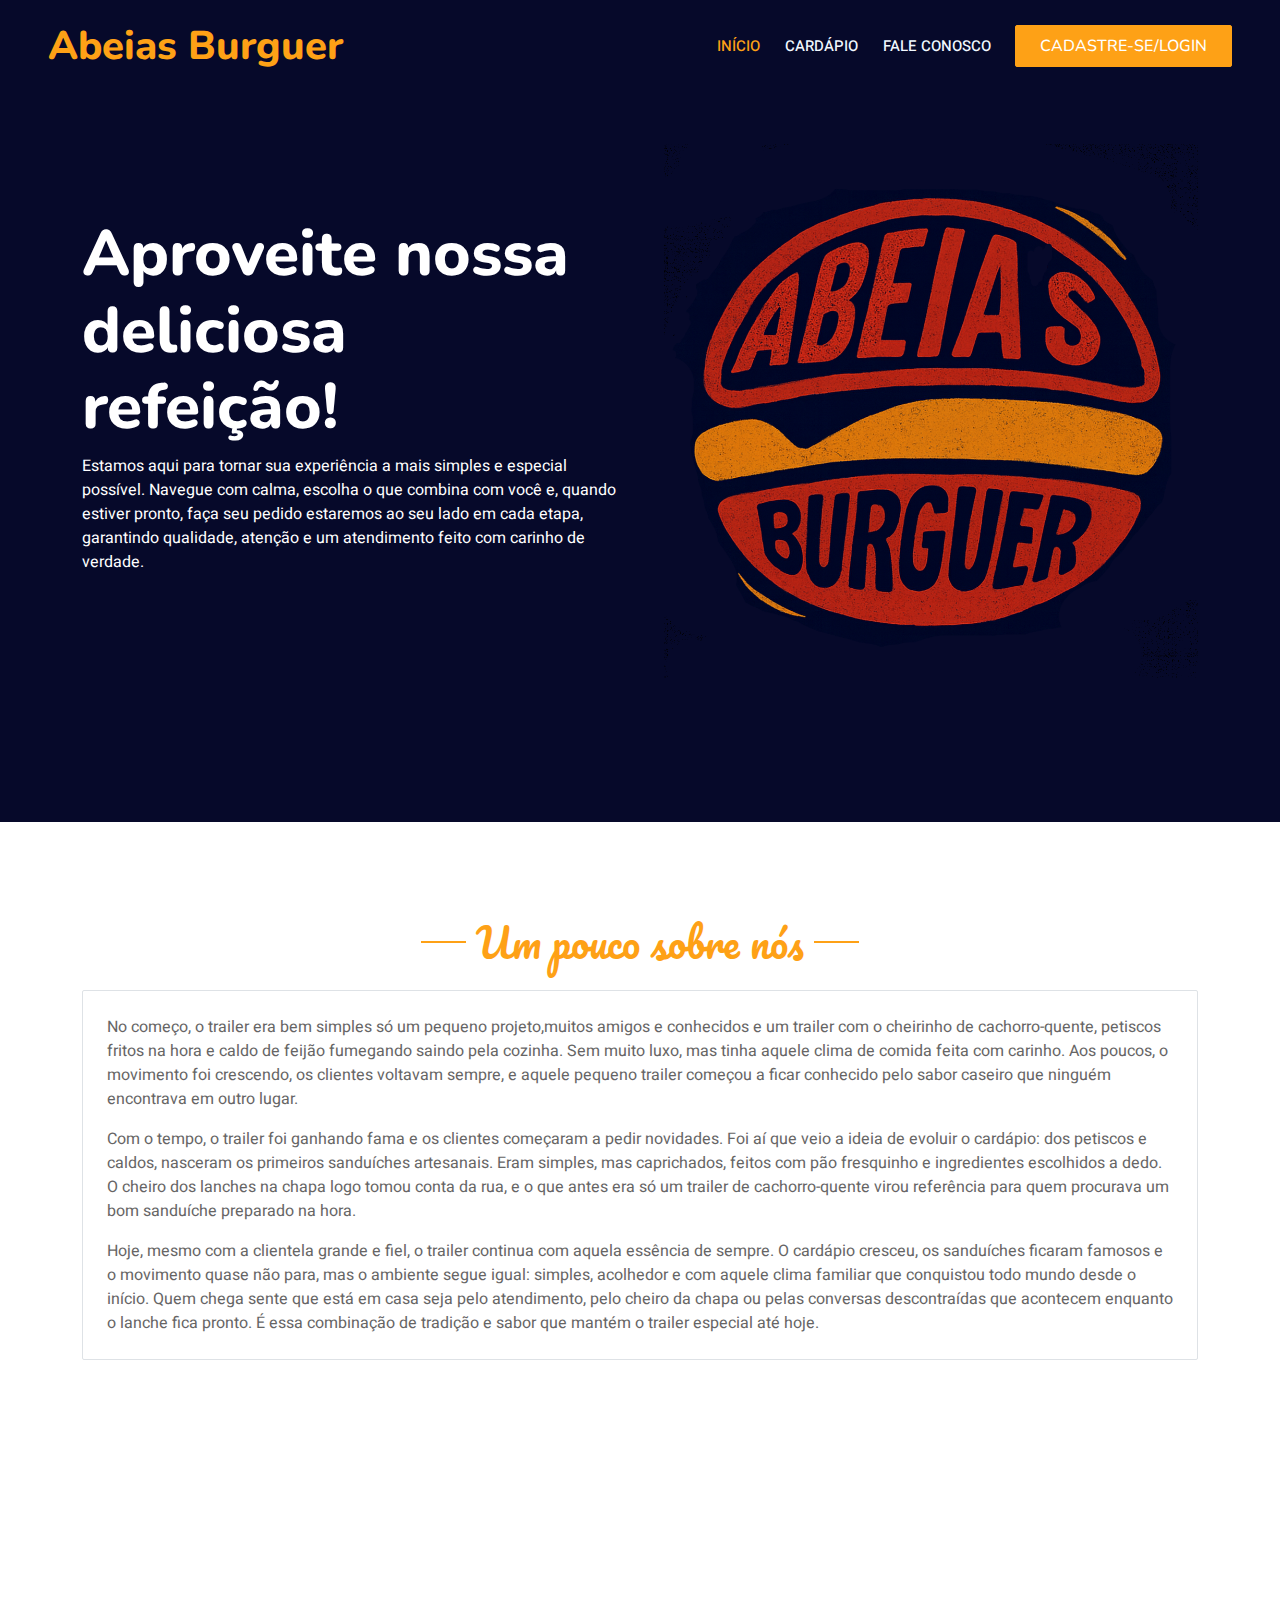
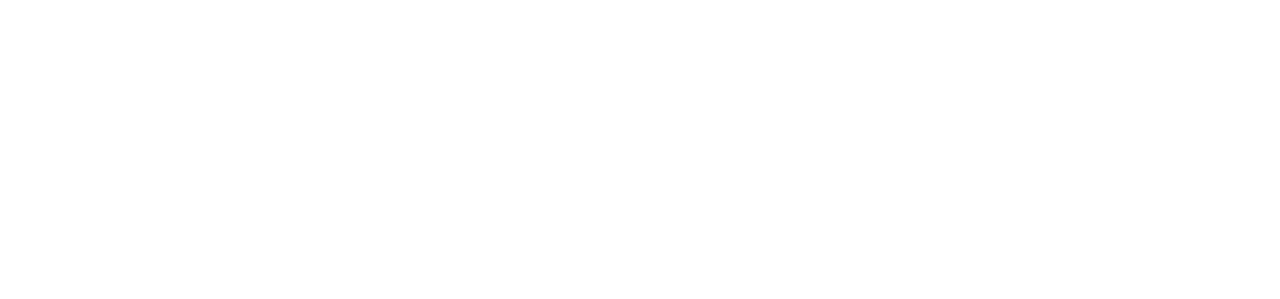
<file: index.html>
<!DOCTYPE html>
<html lang="pt-br">

<head>
    <meta charset="utf-8">
    <title> Abeias Burguer</title>
    <meta content="width=device-width, initial-scale=1.0" name="viewport">
    <meta content="" name="keywords">
    <meta content="" name="description">

    <!-- Favicon -->
    <link href="img/favicon.ico" rel="icon">

    <!-- Google Web Fonts -->
    <link rel="preconnect" href="https://fonts.googleapis.com">
    <link rel="preconnect" href="https://fonts.gstatic.com" crossorigin>
    <link href="https://fonts.googleapis.com/css2?family=Heebo:wght@400;500;600&family=Nunito:wght@600;700;800&family=Pacifico&display=swap" rel="stylesheet">

    <!-- Icon Font Stylesheet -->
    <link href="https://cdnjs.cloudflare.com/ajax/libs/font-awesome/5.10.0/css/all.min.css" rel="stylesheet">
    <link href="https://cdn.jsdelivr.net/npm/bootstrap-icons@1.4.1/font/bootstrap-icons.css" rel="stylesheet">

    <!-- Libraries Stylesheet -->
    <link href="lib/animate/animate.min.css" rel="stylesheet">
    <link href="lib/owlcarousel/assets/owl.carousel.min.css" rel="stylesheet">
    <link href="lib/tempusdominus/css/tempusdominus-bootstrap-4.min.css" rel="stylesheet" />

    <!-- Customized Bootstrap Stylesheet -->
    <link href="css/bootstrap.min.css" rel="stylesheet">

    <!-- Template Stylesheet -->
    <link href="style.css" rel="stylesheet">
</head>

<body class="fundo">
    <div class="container-xxl bg-white p-0">
        <!-- Spinner Start -->
        <div id="spinner" class="show bg-white position-fixed translate-middle w-100 vh-100 top-50 start-50 d-flex align-items-center justify-content-center">
            <div class="spinner-border text-primary" style="width: 3rem; height: 3rem;" role="status">
                <span class="sr-only">Loading...</span>
            </div>
        </div>
        <!-- Spinner End -->


        <!-- Navbar & Hero Start -->
        <div class="container-xxl position-relative p-0">
            <nav class="navbar navbar-expand-lg navbar-dark bg-dark px-4 px-lg-5 py-3 py-lg-0">
                <a href="" class="navbar-brand p-0">
                    <h1 class="text-primary m-0">Abeias Burguer</h1>
                </a>
                <button class="navbar-toggler" type="button" data-bs-toggle="collapse" data-bs-target="#navbarCollapse">
                    <span class="fa fa-bars"></span>
                </button>
                <div class="collapse navbar-collapse" id="navbarCollapse">
                    <div class="navbar-nav ms-auto py-0 pe-4">
                        <a href="index.html" class="nav-item nav-link active">Início</a>
                        <a href="cardapio.html" class="nav-item nav-link">Cardápio</a>
                        <div class="nav-item dropdown">
                            
                        </div>
                        <a href="contato.html" class="nav-item nav-link">Fale Conosco</a>
                    </div>
                   <a href="cadastro.html" class="btn btn-primary py-2 px-4">Cadastre-se/Login</a>
                </div>
            </nav>

            <div class="container-xxl py-5 bg-dark hero-header mb-5">
                <div class="container my-5 py-5">
                    <div class="row align-items-center g-5">
                        <div class="col-lg-6 text-center text-lg-start">
                            <h1 class="display-3 text-white animated slideInLeft">Aproveite nossa<br>deliciosa refeição!</h1>
                            <p class="text-white animated slideInLeft mb-4 pb-2">Estamos aqui para tornar sua experiência a mais simples e especial possível. Navegue com calma, escolha o que combina com você e, quando estiver pronto, faça seu pedido estaremos ao seu lado em cada etapa, garantindo qualidade, atenção e um atendimento feito com carinho de verdade.</p>
                        </div>
                        <div class="col-lg-6 text-center text-lg-end overflow-hidden">
                            <img class="img-fluid" src="img/logoABe.png" alt="">
                        </div>
                    </div>
                </div>
            </div>
        </div>
        <!-- Navbar & Hero End -->


       


        


       
        <!-- sobre nos Start -->
        <div class="container-xxl py-5 wow fadeInUp" data-wow-delay="0.1s">
            <div class="container">
                <div class="text-center">
                <h1 class="section-title ff-secondary text-center text-primary fw-normal">Um pouco sobre nós</h1>
                <p></p>
                </div>
                <div >
                    <div class="testimonial-item bg-transparent border rounded p-4">
                        
                        <p>No começo, o trailer era bem simples só um pequeno projeto,muitos amigos e conhecidos e um trailer com o cheirinho de cachorro-quente,
                             petiscos fritos na hora e caldo de feijão fumegando saindo pela cozinha. Sem muito luxo,
                             mas tinha aquele clima de comida feita com carinho. Aos poucos, o movimento foi crescendo, os clientes voltavam sempre,
                             e aquele pequeno trailer começou a ficar conhecido pelo sabor caseiro que ninguém encontrava em outro lugar.</p><p>Com o tempo, o trailer foi ganhando fama e os clientes começaram a pedir novidades. 
                            Foi aí que veio a ideia de evoluir o cardápio: dos petiscos e caldos, nasceram os primeiros sanduíches artesanais.
                             Eram simples, mas caprichados, feitos com pão fresquinho e ingredientes escolhidos a dedo.
                              O cheiro dos lanches na chapa logo tomou conta da rua, e o que antes era só um trailer de cachorro-quente virou referência para
                               quem procurava um bom sanduíche preparado na hora.</p>Hoje, mesmo com a clientela grande e fiel, o trailer continua com aquela essência de sempre.
                             O cardápio cresceu, os sanduíches ficaram famosos e o movimento quase não para,
                              mas o ambiente segue igual: simples, acolhedor e com aquele clima familiar
                               que conquistou todo mundo desde o início. Quem chega sente que está em casa 
                               seja pelo atendimento, pelo cheiro da chapa ou pelas conversas descontraídas que acontecem enquanto o lanche fica pronto. 
                               É essa combinação de tradição e sabor que mantém o trailer especial até hoje.
                        <div class="d-flex align-items-center">
                           
                        </div>
                    </div>
                  
                    
                  
                </div>
            </div>
        </div>
        <!-- sobre nos End -->
        

        <!-- Footer Start -->
        <div class="container-fluid bg-dark text-light footer pt-5 mt-5 wow fadeIn" data-wow-delay="0.1s">
            <div class="container py-5">
                <div class="row g-5">
                    <div class="col-lg-3 col-md-6">
                        <h4 class="section-title ff-secondary text-start text-primary fw-normal mb-4">Nossas Políticas</h4>
                        <a class="btn btn-link" href="">Políticas de privacidade</a>
                        <a class="btn btn-link" href="">Termos e Condições</a>
                    </div>
                    <div class="col-lg-3 col-md-6">
                        <h4 class="section-title ff-secondary text-start text-primary fw-normal mb-4">Fale Conosco</h4>
                        <p class="mb-2"><i class="fa fa-map-marker-alt me-3"></i>Rua dos Programadores 123, Formiga, Minas Gerais</p>
                        <p class="mb-2"><i class="fa fa-phone-alt me-3"></i>37 91234-5678</p>
                        <p class="mb-2"><i class="fa fa-envelope me-3"></i>abeiasburguer@gmail.com</p>
                        <div class="d-flex pt-2">
                            
                        </div>
                    </div>
                   
                </div>
            </div>
            <div class="container">
                <div class="copyright">
                    <div class="row">
                        <div class="col-md-6 text-center text-md-start mb-3 mb-md-0">
                            &copy; <a class="border-bottom" href="#">Abeias Burguer</a>, All Right Reserved. 
							
							<!--/*** This template is free as long as you keep the footer author’s credit link/attribution link/backlink. If you'd like to use the template without the footer author’s credit link/attribution link/backlink, you can purchase the Credit Removal License from "https://htmlcodex.com/credit-removal". Thank you for your support. ***/-->
							Designed By <a class="border-bottom" href="https://htmlcodex.com">HTML Codex</a><br><br>
                            Distributed By <a class="border-bottom" href="https://themewagon.com" target="_blank">ThemeWagon</a>
                        </div>
                        <div class="col-md-6 text-center text-md-end">
                            
                        </div>
                    </div>
                </div>
            </div>
        </div>
        <!-- Footer End -->


       
    </div>

    <!-- JavaScript Libraries -->
    <script src="https://code.jquery.com/jquery-3.4.1.min.js"></script>
    <script src="https://cdn.jsdelivr.net/npm/bootstrap@5.0.0/dist/js/bootstrap.bundle.min.js"></script>
    <script src="lib/wow/wow.min.js"></script>
    <script src="lib/easing/easing.min.js"></script>
    <script src="lib/waypoints/waypoints.min.js"></script>
    <script src="lib/counterup/counterup.min.js"></script>
    <script src="lib/owlcarousel/owl.carousel.min.js"></script>
    <script src="lib/tempusdominus/js/moment.min.js"></script>
    <script src="lib/tempusdominus/js/moment-timezone.min.js"></script>
    <script src="lib/tempusdominus/js/tempusdominus-bootstrap-4.min.js"></script>

    <!-- Template Javascript -->
    <script src="js/main.js"></script>
</body>

</html>
</file>
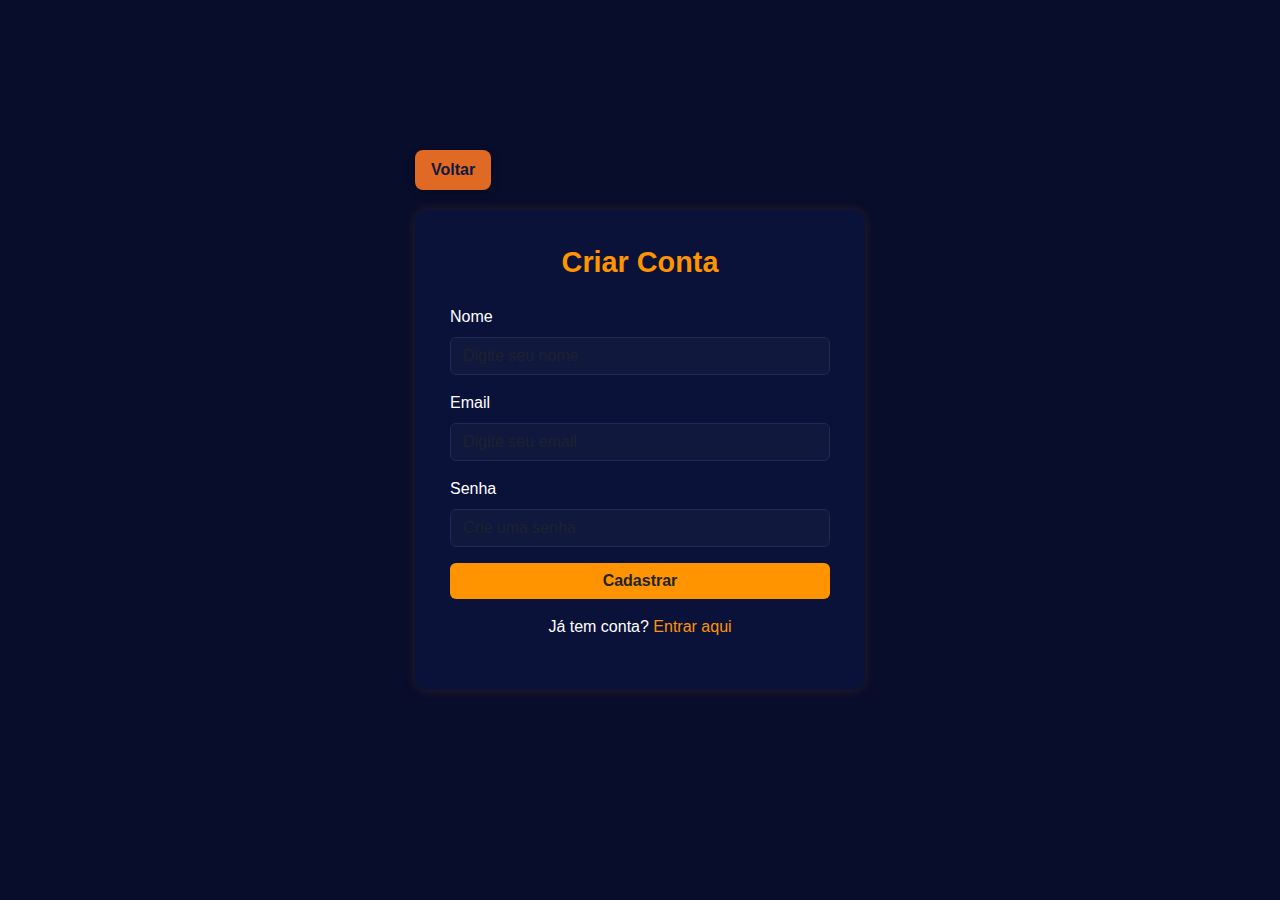
<file: cadastro.html>
<!DOCTYPE html>
<html lang="pt-BR">
    <head>
        <meta charset="UTF-8">
        <meta name="viewport" content="width=device-width, initial-scale=1.0">
        <title>Abeias Burguer - Cadastro</title>
        <link rel="stylesheet"
            href="https://cdn.jsdelivr.net/npm/bootstrap@5.3.3/dist/css/bootstrap.min.css">

        <style>
        body{
            background-color: #080d2b; /* Azul escuro */
            color: #fff;
            font-family: 'Poppins', sans-serif;
            min-height: 100vh;
            display: flex;
            align-items: center;
            justify-content: center;
        }

        .register-card{
            background-color: #0b123a;
            border-radius: 12px;
            padding: 35px;
            width: 100%;
            max-width: 450px;
            box-shadow: 0 0 12px rgba(255, 132, 0, .15);
        }

        .register-title{
            font-weight: 700;
            color: #ff9300;
            font-size: 1.8rem;
            margin-bottom: 25px;
            text-align: center;
        }

        .form-control{
            background-color: #10183e;
            border: 1px solid #1f2a55;
            color: #fff;
        }

        .form-control:focus{
            border-color: #ff9300;
            box-shadow: 0 0 4px rgba(255, 147, 0, .5);
        }

        .btn-register{
            background-color: #ff9300;
            border: none;
            font-weight: 600;
            transition: .2s;
        }

        .btn-register:hover{
            background-color: #ffa726;
        }

        a{
            color: #ff9300;
            text-decoration: none;
        }

        a:hover{
            text-decoration: underline;
        }
.page-container {
    position: relative;
    width: 100%;
    max-width: 450px;
}

.back-btn{
    position: absolute;
    top: -60px;     /* move para cima */
    left: 0;
    padding: 8px 16px;
    background:#E06A24;
    color:#10183e;
    font-weight:bold;
    border-radius:8px;
    text-decoration:none;
    transition:0.3s;
    box-shadow:0 3px 8px rgba(0,0,0,0.25);
}

.back-btn:hover{
    transform:translateX(-3px);
}

    </style>
    </head>
    <body>
<div class="page-container">
  <a class="back-btn" href="index.html"> Voltar</a>
        <div class="register-card"> 
           
            <h1 class="register-title">Criar Conta</h1>

            <form method="post" action="cadastra.php">

                <div class="mb-3">
                    <label class="form-label">Nome</label>
                    <input type="text" name="nome" class="form-control"
                        placeholder="Digite seu nome" required>
                </div>



                <div class="mb-3">
                    <label class="form-label">Email</label>
                    <input type="email" name="email" class="form-control"
                        placeholder="Digite seu email" required>
                </div>

                <div class="mb-3">
                    <label class="form-label">Senha</label>
                    <input type="password" name="password" class="form-control"
                        placeholder="Crie uma senha" required>
                </div>

                <button type="submit"
                    class="btn btn-register w-100 mb-3">Cadastrar</button>

                <p class="text-center">
                    Já tem conta? <a href="login.php">Entrar aqui</a>
                </p>
            </form>




        </div>
</div>
    </body>
</html>
</file>
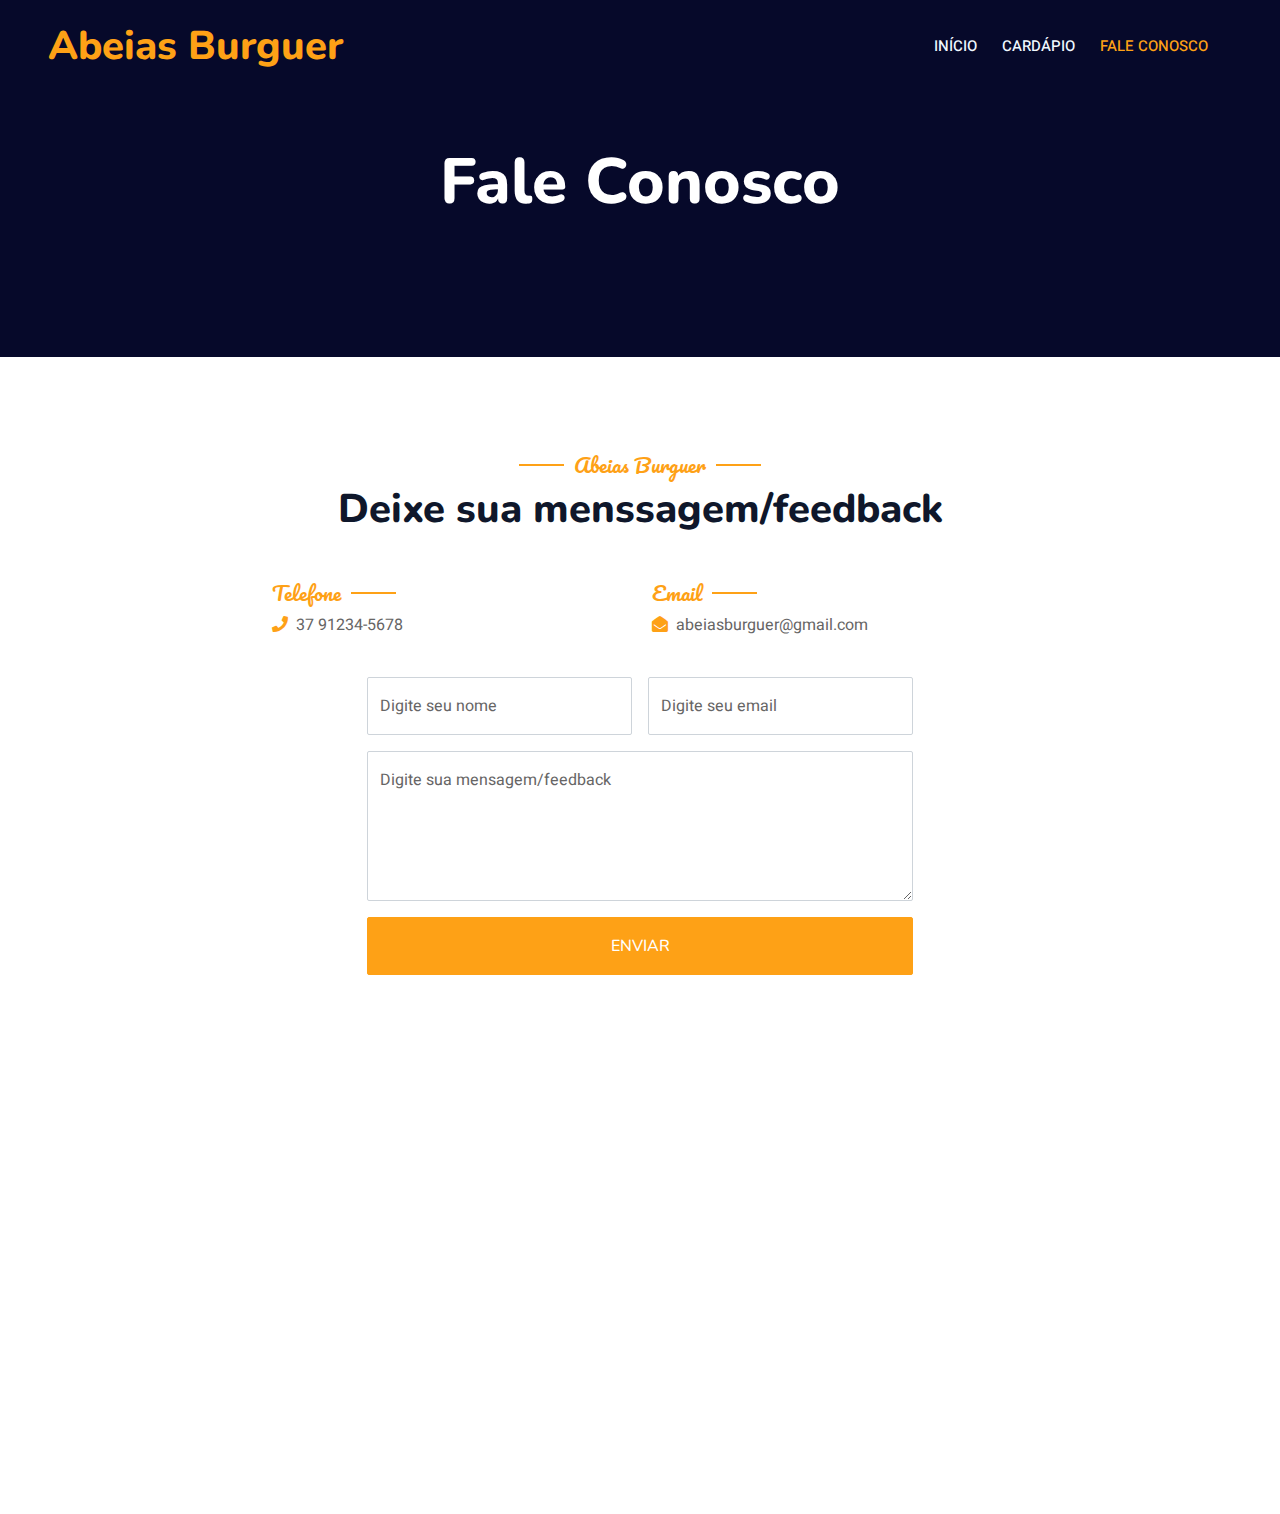
<file: contato.html>
<!DOCTYPE html>
<html lang="pt-br">

<head>
    <meta charset="utf-8">
    <title>Fale Conosco - Abeias Burguer</title>
    <meta content="width=device-width, initial-scale=1.0" name="viewport">
    <meta content="" name="keywords">
    <meta content="" name="description">

    <!-- Favicon -->
    <link href="img/favicon.ico" rel="icon">

    <!-- Google Web Fonts -->
    <link rel="preconnect" href="https://fonts.googleapis.com">
    <link rel="preconnect" href="https://fonts.gstatic.com" crossorigin>
    <link href="https://fonts.googleapis.com/css2?family=Heebo:wght@400;500;600&family=Nunito:wght@600;700;800&family=Pacifico&display=swap" rel="stylesheet">

    <!-- Icon Font Stylesheet -->
    <link href="https://cdnjs.cloudflare.com/ajax/libs/font-awesome/5.10.0/css/all.min.css" rel="stylesheet">
    <link href="https://cdn.jsdelivr.net/npm/bootstrap-icons@1.4.1/font/bootstrap-icons.css" rel="stylesheet">

    <!-- Libraries Stylesheet -->
    <link href="lib/animate/animate.min.css" rel="stylesheet">
    <link href="lib/owlcarousel/assets/owl.carousel.min.css" rel="stylesheet">
    <link href="lib/tempusdominus/css/tempusdominus-bootstrap-4.min.css" rel="stylesheet" />

    <!-- Customized Bootstrap Stylesheet -->
    <link href="css/bootstrap.min.css" rel="stylesheet">

    <!-- Template Stylesheet -->
    <link href="style.css" rel="stylesheet">
</head>

<body class="fundo" >
    <div class="container-xxl bg-white p-0">
        <!-- Spinner Start -->
        <div id="spinner" class="show bg-white position-fixed translate-middle w-100 vh-100 top-50 start-50 d-flex align-items-center justify-content-center">
            <div class="spinner-border text-primary" style="width: 3rem; height: 3rem;" role="status">
                <span class="sr-only">Loading...</span>
            </div>
        </div>
        <!-- Spinner End -->


        <!-- Navbar & Hero Start -->
        <div class="container-xxl position-relative p-0">
            <nav class="navbar navbar-expand-lg navbar-dark bg-dark px-4 px-lg-5 py-3 py-lg-0  fundoD1">
                <a href="" class="navbar-brand p-0">
                    <h1 class="text-primary m-0">Abeias Burguer</h1>
                    <!-- <img src="img/logo.png" alt="Logo"> -->
                </a>
                <button class="navbar-toggler" type="button" data-bs-toggle="collapse" data-bs-target="#navbarCollapse">
                    <span class="fa fa-bars"></span>
                </button>
                <div class="collapse navbar-collapse" id="navbarCollapse">
                    <div class="navbar-nav ms-auto py-0 pe-4">
                        <a href="inicio.html" class="nav-item nav-link">Início</a>
                
                        <a href="cardapio.html" class="nav-item nav-link">Cardápio</a>
                        <div class="nav-item dropdown">
                        
                        </div>
                        <a href="contato.html" class="nav-item nav-link active">Fale Conosco</a>
                    </div>
                </div>
            </nav>

            <div class="container-xxl py-5 bg-dark hero-header mb-5">
                <div class="container text-center my-5 pt-5 pb-4">
                    <h1 class="display-3 text-white mb-3 animated slideInDown">Fale Conosco</h1>
                    <nav aria-label="breadcrumb">
                        
                    </nav>
                </div>
            </div>
        </div>
        <!-- Navbar & Hero End -->


        <!-- Contact Start -->
        <div class="container-xxl py-5">
            <div class="container">
                <div class="text-center wow fadeInUp" data-wow-delay="0.1s">
                    <h5 class="section-title ff-secondary text-center text-primary fw-normal">Abeias Burguer</h5>
                    <h1 class="mb-5">Deixe sua menssagem/feedback</h1>
                </div>
                <div class="row g-4"  style="justify-content: center;align-items: center;display: flex;">
                    
                     <div class="col-md-4">
                                <h5 class="section-title ff-secondary fw-normal text-start text-primary">Telefone</h5>
                                <p><i class="fa fa-phone text-primary me-2"></i>37 91234-5678</i></p>
                            </div>
                            <div class="col-md-4">
                                <h5 class="section-title ff-secondary fw-normal text-start text-primary">Email</h5>
                                <p><i class="fa fa-envelope-open text-primary me-2"></i>abeiasburguer@gmail.com</p>
                            </div>

                    <div class="col-md-6">
                        <div class="wow fadeInUp" data-wow-delay="0.2s">
                            <form>
                                <div class="row g-3">
                                    <div class="col-md-6">
                                        <div class="form-floating">
                                            <input type="text" class="form-control" id="name" placeholder="Your Name">
                                            <label for="name">Digite seu nome</label>
                                        </div>
                                    </div>
                                    <div class="col-md-6">
                                        <div class="form-floating">
                                            <input type="email" class="form-control" id="email" placeholder="Your Email">
                                            <label for="email">Digite seu email</label>
                                        </div>
                                    </div>
                                   
                                    <div class="col-12">
                                        <div class="form-floating">
                                            <textarea class="form-control" placeholder="Leave a message here" id="message" style="height: 150px"></textarea>
                                            <label for="message">Digite sua mensagem/feedback</label>
                                        </div>
                                    </div>
                                    <div class="col-12">
                                        <button class="btn btn-primary w-100 py-3" type="submit">Enviar</button>
                                    </div>
                                </div>
                            </form>
                        </div>
                    </div>
                </div>
            </div>
        </div>
        <!-- Contact End -->


        <!-- Footer Start -->
        <div class="container-fluid bg-dark text-light footer pt-5 mt-5 wow fadeIn" data-wow-delay="0.1s">
            <div class="container py-5">
                <div class="row g-5">
                    <div class="col-lg-3 col-md-6">
                        <h4 class="section-title ff-secondary text-start text-primary fw-normal mb-4">Nossas Políticas</h4>
                        <a class="btn btn-link" href="">Políticas de privacidade</a>
                        <a class="btn btn-link" href="">Termos e Condições</a>
                    </div>
                    <div class="col-lg-3 col-md-6">
                        <h4 class="section-title ff-secondary text-start text-primary fw-normal mb-4">Fale Conosco</h4>
                        <p class="mb-2"><i class="fa fa-map-marker-alt me-3"></i>Rua dos Programadores 123, Formiga, Minas Gerais</p>
                        <p class="mb-2"><i class="fa fa-phone-alt me-3"></i>37 91234-5678</p>
                        <p class="mb-2"><i class="fa fa-envelope me-3"></i>abeiasburguer@gmail.com</p>
                        <div class="d-flex pt-2">
                            
                        </div>
                    </div>
                   
                </div>
            </div>
            <div class="container">
                <div class="copyright">
                    <div class="row">
                        <div class="col-md-6 text-center text-md-start mb-3 mb-md-0">
                            &copy; <a class="border-bottom" href="#">Abeias Burguer</a>, All Right Reserved. 
							
							<!--/*** This template is free as long as you keep the footer author’s credit link/attribution link/backlink. If you'd like to use the template without the footer author’s credit link/attribution link/backlink, you can purchase the Credit Removal License from "https://htmlcodex.com/credit-removal". Thank you for your support. ***/-->
							Designed By <a class="border-bottom" href="https://htmlcodex.com">HTML Codex</a><br><br>
                            Distributed By <a class="border-bottom" href="https://themewagon.com" target="_blank">ThemeWagon</a>
                        </div>
                        <div class="col-md-6 text-center text-md-end">
                            
                        </div>
                    </div>
                </div>
            </div>
        </div>
        <!-- Footer End -->


       
    </div>

    <!-- JavaScript Libraries -->
    <script src="https://code.jquery.com/jquery-3.4.1.min.js"></script>
    <script src="https://cdn.jsdelivr.net/npm/bootstrap@5.0.0/dist/js/bootstrap.bundle.min.js"></script>
    <script src="lib/wow/wow.min.js"></script>
    <script src="lib/easing/easing.min.js"></script>
    <script src="lib/waypoints/waypoints.min.js"></script>
    <script src="lib/counterup/counterup.min.js"></script>
    <script src="lib/owlcarousel/owl.carousel.min.js"></script>
    <script src="lib/tempusdominus/js/moment.min.js"></script>
    <script src="lib/tempusdominus/js/moment-timezone.min.js"></script>
    <script src="lib/tempusdominus/js/tempusdominus-bootstrap-4.min.js"></script>

    <!-- Template Javascript -->
    <script src="js/main.js"></script>
</body>

</html>
</file>
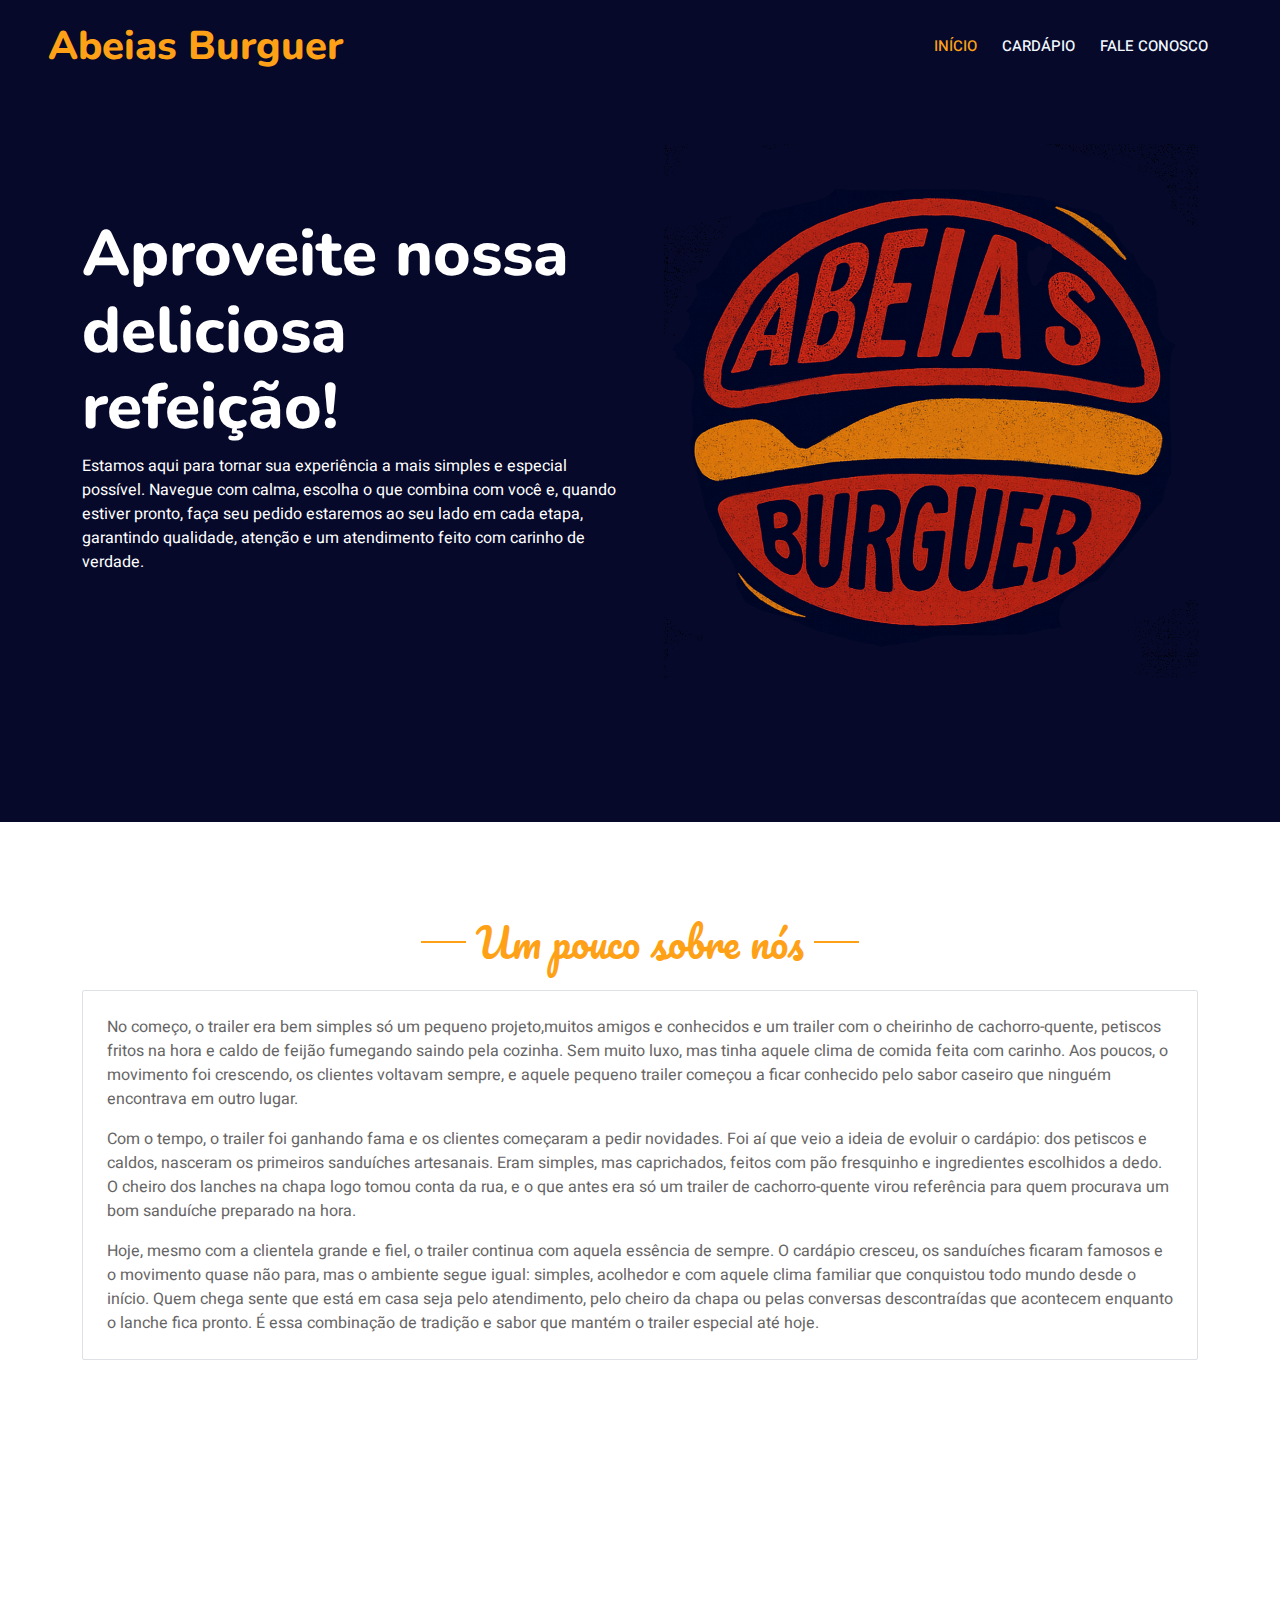
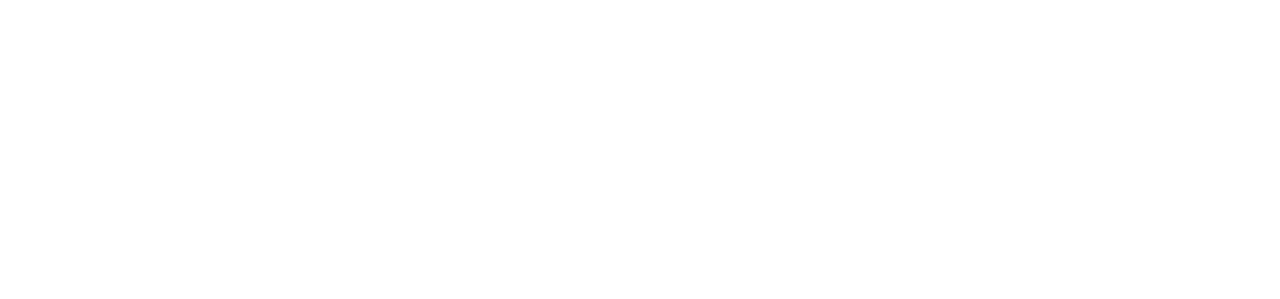
<file: inicio.html>
<!DOCTYPE html>
<html lang="pt-br">

<head>
    <meta charset="utf-8">
    <title> Abeias Burguer</title>
    <meta content="width=device-width, initial-scale=1.0" name="viewport">
    <meta content="" name="keywords">
    <meta content="" name="description">

    <!-- Favicon -->
    <link href="img/favicon.ico" rel="icon">

    <!-- Google Web Fonts -->
    <link rel="preconnect" href="https://fonts.googleapis.com">
    <link rel="preconnect" href="https://fonts.gstatic.com" crossorigin>
    <link href="https://fonts.googleapis.com/css2?family=Heebo:wght@400;500;600&family=Nunito:wght@600;700;800&family=Pacifico&display=swap" rel="stylesheet">

    <!-- Icon Font Stylesheet -->
    <link href="https://cdnjs.cloudflare.com/ajax/libs/font-awesome/5.10.0/css/all.min.css" rel="stylesheet">
    <link href="https://cdn.jsdelivr.net/npm/bootstrap-icons@1.4.1/font/bootstrap-icons.css" rel="stylesheet">

    <!-- Libraries Stylesheet -->
    <link href="lib/animate/animate.min.css" rel="stylesheet">
    <link href="lib/owlcarousel/assets/owl.carousel.min.css" rel="stylesheet">
    <link href="lib/tempusdominus/css/tempusdominus-bootstrap-4.min.css" rel="stylesheet" />

    <!-- Customized Bootstrap Stylesheet -->
    <link href="css/bootstrap.min.css" rel="stylesheet">

    <!-- Template Stylesheet -->
    <link href="style.css" rel="stylesheet">
</head>

<body class="fundo">
    <div class="container-xxl bg-white p-0">
        <!-- Spinner Start -->
        <div id="spinner" class="show bg-white position-fixed translate-middle w-100 vh-100 top-50 start-50 d-flex align-items-center justify-content-center">
            <div class="spinner-border text-primary" style="width: 3rem; height: 3rem;" role="status">
                <span class="sr-only">Loading...</span>
            </div>
        </div>
        <!-- Spinner End -->


        <!-- Navbar & Hero Start -->
        <div class="container-xxl position-relative p-0">
            <nav class="navbar navbar-expand-lg navbar-dark bg-dark px-4 px-lg-5 py-3 py-lg-0">
                <a href="" class="navbar-brand p-0">
                    <h1 class="text-primary m-0">Abeias Burguer</h1>
                </a>
                <button class="navbar-toggler" type="button" data-bs-toggle="collapse" data-bs-target="#navbarCollapse">
                    <span class="fa fa-bars"></span>
                </button>
                <div class="collapse navbar-collapse" id="navbarCollapse">
                    <div class="navbar-nav ms-auto py-0 pe-4">
                        <a href="inicio.html" class="nav-item nav-link active">Início</a>
                        <a href="cardapio.html" class="nav-item nav-link">Cardápio</a>
                        <div class="nav-item dropdown">
                            
                        </div>
                        <a href="contato.html" class="nav-item nav-link">Fale Conosco</a>
                    </div>
                    <!--  BOTAO DE LOGIN <a href="" class="btn btn-primary py-2 px-4">Cadastre-se/Login</a>--> 
                </div>
            </nav>

            <div class="container-xxl py-5 bg-dark hero-header mb-5">
                <div class="container my-5 py-5">
                    <div class="row align-items-center g-5">
                        <div class="col-lg-6 text-center text-lg-start">
                            <h1 class="display-3 text-white animated slideInLeft">Aproveite nossa<br>deliciosa refeição!</h1>
                            <p class="text-white animated slideInLeft mb-4 pb-2">Estamos aqui para tornar sua experiência a mais simples e especial possível. Navegue com calma, escolha o que combina com você e, quando estiver pronto, faça seu pedido estaremos ao seu lado em cada etapa, garantindo qualidade, atenção e um atendimento feito com carinho de verdade.</p>
                        </div>
                        <div class="col-lg-6 text-center text-lg-end overflow-hidden">
                            <img class="img-fluid" src="img/logoABe.png" alt="">
                        </div>
                    </div>
                </div>
            </div>
        </div>
        <!-- Navbar & Hero End -->


       


        


       
        <!-- sobre nos Start -->
        <div class="container-xxl py-5 wow fadeInUp" data-wow-delay="0.1s">
            <div class="container">
                <div class="text-center">
                <h1 class="section-title ff-secondary text-center text-primary fw-normal">Um pouco sobre nós</h1>
                <p></p>
                </div>
                <div >
                    <div class="testimonial-item bg-transparent border rounded p-4">
                        
                        <p>No começo, o trailer era bem simples só um pequeno projeto,muitos amigos e conhecidos e um trailer com o cheirinho de cachorro-quente,
                             petiscos fritos na hora e caldo de feijão fumegando saindo pela cozinha. Sem muito luxo,
                             mas tinha aquele clima de comida feita com carinho. Aos poucos, o movimento foi crescendo, os clientes voltavam sempre,
                             e aquele pequeno trailer começou a ficar conhecido pelo sabor caseiro que ninguém encontrava em outro lugar.</p><p>Com o tempo, o trailer foi ganhando fama e os clientes começaram a pedir novidades. 
                            Foi aí que veio a ideia de evoluir o cardápio: dos petiscos e caldos, nasceram os primeiros sanduíches artesanais.
                             Eram simples, mas caprichados, feitos com pão fresquinho e ingredientes escolhidos a dedo.
                              O cheiro dos lanches na chapa logo tomou conta da rua, e o que antes era só um trailer de cachorro-quente virou referência para
                               quem procurava um bom sanduíche preparado na hora.</p>Hoje, mesmo com a clientela grande e fiel, o trailer continua com aquela essência de sempre.
                             O cardápio cresceu, os sanduíches ficaram famosos e o movimento quase não para,
                              mas o ambiente segue igual: simples, acolhedor e com aquele clima familiar
                               que conquistou todo mundo desde o início. Quem chega sente que está em casa 
                               seja pelo atendimento, pelo cheiro da chapa ou pelas conversas descontraídas que acontecem enquanto o lanche fica pronto. 
                               É essa combinação de tradição e sabor que mantém o trailer especial até hoje.
                        <div class="d-flex align-items-center">
                           
                        </div>
                    </div>
                  
                    
                  
                </div>
            </div>
        </div>
        <!-- sobre nos End -->
        

        <!-- Footer Start -->
        <div class="container-fluid bg-dark text-light footer pt-5 mt-5 wow fadeIn" data-wow-delay="0.1s">
            <div class="container py-5">
                <div class="row g-5">
                    <div class="col-lg-3 col-md-6">
                        <h4 class="section-title ff-secondary text-start text-primary fw-normal mb-4">Nossas Políticas</h4>
                        <a class="btn btn-link" href="">Políticas de privacidade</a>
                        <a class="btn btn-link" href="">Termos e Condições</a>
                    </div>
                    <div class="col-lg-3 col-md-6">
                        <h4 class="section-title ff-secondary text-start text-primary fw-normal mb-4">Fale Conosco</h4>
                        <p class="mb-2"><i class="fa fa-map-marker-alt me-3"></i>Rua dos Programadores 123, Formiga, Minas Gerais</p>
                        <p class="mb-2"><i class="fa fa-phone-alt me-3"></i>37 91234-5678</p>
                        <p class="mb-2"><i class="fa fa-envelope me-3"></i>abeiasburguer@gmail.com</p>
                        <div class="d-flex pt-2">
                            
                        </div>
                    </div>
                   
                </div>
            </div>
            <div class="container">
                <div class="copyright">
                    <div class="row">
                        <div class="col-md-6 text-center text-md-start mb-3 mb-md-0">
                            &copy; <a class="border-bottom" href="#">Abeias Burguer</a>, All Right Reserved. 
							
							<!--/*** This template is free as long as you keep the footer author’s credit link/attribution link/backlink. If you'd like to use the template without the footer author’s credit link/attribution link/backlink, you can purchase the Credit Removal License from "https://htmlcodex.com/credit-removal". Thank you for your support. ***/-->
							Designed By <a class="border-bottom" href="https://htmlcodex.com">HTML Codex</a><br><br>
                            Distributed By <a class="border-bottom" href="https://themewagon.com" target="_blank">ThemeWagon</a>
                        </div>
                        <div class="col-md-6 text-center text-md-end">
                            
                        </div>
                    </div>
                </div>
            </div>
        </div>
        <!-- Footer End -->


       
    </div>

    <!-- JavaScript Libraries -->
    <script src="https://code.jquery.com/jquery-3.4.1.min.js"></script>
    <script src="https://cdn.jsdelivr.net/npm/bootstrap@5.0.0/dist/js/bootstrap.bundle.min.js"></script>
    <script src="lib/wow/wow.min.js"></script>
    <script src="lib/easing/easing.min.js"></script>
    <script src="lib/waypoints/waypoints.min.js"></script>
    <script src="lib/counterup/counterup.min.js"></script>
    <script src="lib/owlcarousel/owl.carousel.min.js"></script>
    <script src="lib/tempusdominus/js/moment.min.js"></script>
    <script src="lib/tempusdominus/js/moment-timezone.min.js"></script>
    <script src="lib/tempusdominus/js/tempusdominus-bootstrap-4.min.js"></script>

    <!-- Template Javascript -->
    <script src="js/main.js"></script>
</body>

</html>
</file>
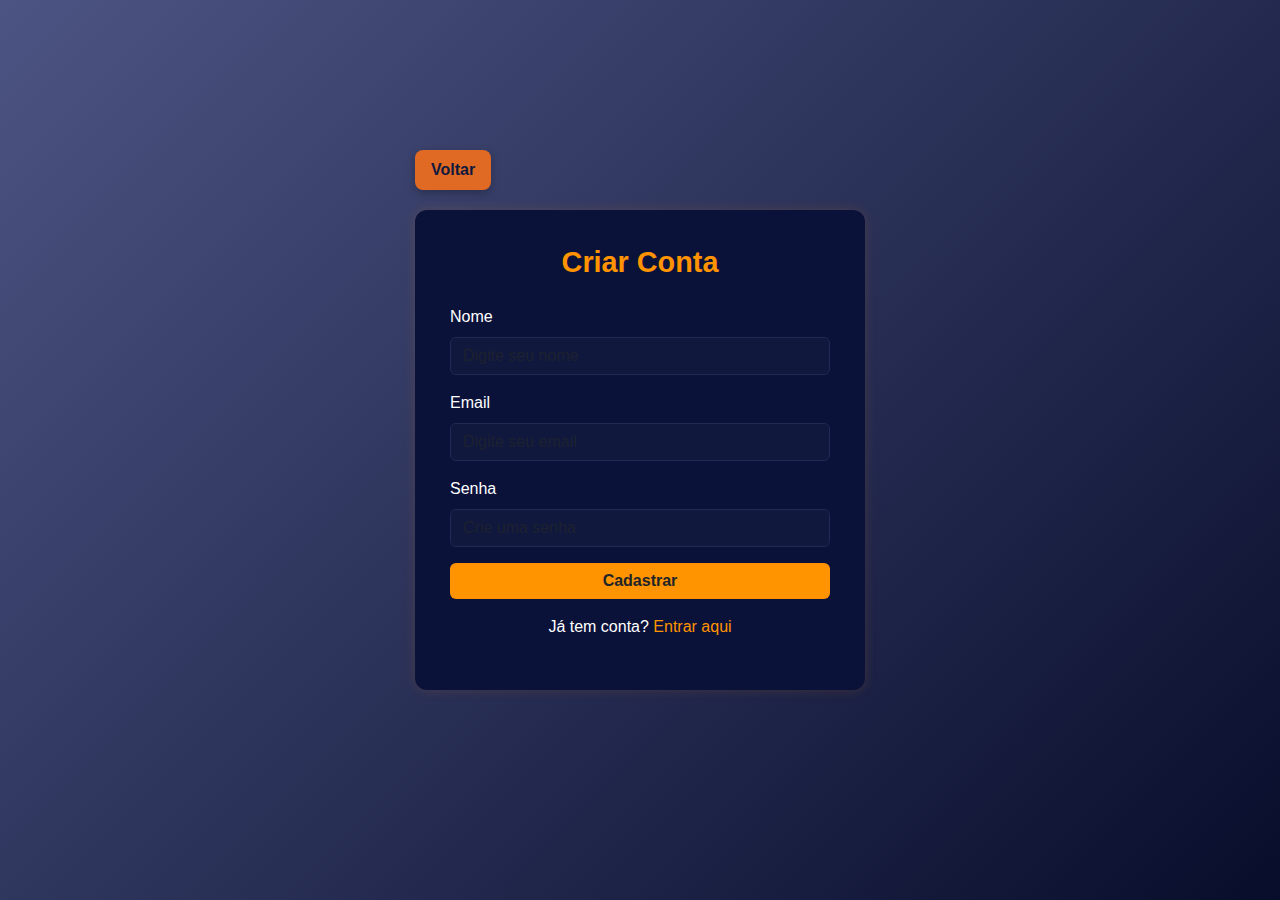
<file: usuarios/cadastro.html>
<!DOCTYPE html>
<html lang="pt-BR">
    <head>
        <meta charset="UTF-8">
        <meta name="viewport" content="width=device-width, initial-scale=1.0">
        <title>Abeias Burguer - Cadastro</title>
        <link rel="stylesheet"
            href="https://cdn.jsdelivr.net/npm/bootstrap@5.3.3/dist/css/bootstrap.min.css">

        <style>
        body{
           background: linear-gradient(135deg, #4c5483ff, #080d2b);
            color: #fff;
            font-family: 'Poppins', sans-serif;
            min-height: 100vh;
            display: flex;
            align-items: center;
            justify-content: center;
        }

        .register-card{
            background-color: #0b123a;
            border-radius: 12px;
            padding: 35px;
            width: 100%;
            max-width: 450px;
            box-shadow: 0 0 12px rgba(255, 132, 0, .15);
        }

        .register-title{
            font-weight: 700;
            color: #ff9300;
            font-size: 1.8rem;
            margin-bottom: 25px;
            text-align: center;
        }

        .form-control{
            background-color: #10183e;
            border: 1px solid #1f2a55;
            color: #fff;
        }

        .form-control:focus{
            border-color: #ff9300;
            box-shadow: 0 0 4px rgba(255, 147, 0, .5);
        }

        .btn-register{
            background-color: #ff9300;
            border: none;
            font-weight: 600;
            transition: .2s;
        }

        .btn-register:hover{
            background-color: #ffa726;
        }

        a{
            color: #ff9300;
            text-decoration: none;
        }

        a:hover{
            text-decoration: underline;
        }
.page-container {
    position: relative;
    width: 100%;
    max-width: 450px;
}

.back-btn{
    position: absolute;
    top: -60px;     /* move para cima */
    left: 0;
    padding: 8px 16px;
    background:#E06A24;
    color:#10183e;
    font-weight:bold;
    border-radius:8px;
    text-decoration:none;
    transition:0.3s;
    box-shadow:0 3px 8px rgba(0,0,0,0.25);
}

.back-btn:hover{
    transform:translateX(-3px);
}

    </style>
    </head>
    <body>
<div class="page-container">
  <a class="back-btn" href="../index.html"> Voltar</a>
        <div class="register-card"> 
           
            <h1 class="register-title">Criar Conta</h1>

            <form method="post" action="cadastra.php">

                <div class="mb-3">
                    <label class="form-label">Nome</label>
                    <input type="text" name="nome" class="form-control"
                        placeholder="Digite seu nome" required>
                </div>



                <div class="mb-3">
                    <label class="form-label">Email</label>
                    <input type="email" name="email" class="form-control"
                        placeholder="Digite seu email" required>
                </div>

                <div class="mb-3">
                    <label class="form-label">Senha</label>
                    <input type="password" name="password" class="form-control"
                        placeholder="Crie uma senha" required>
                </div>

                <button type="submit"
                    class="btn btn-register w-100 mb-3">Cadastrar</button>

                <p class="text-center">
                    Já tem conta? <a href="login.php">Entrar aqui</a>
                </p>
            </form>




        </div>
</div>
    </body>
</html>
</file>
<file: style.css>
/********** Template CSS **********/

.fundo{
    background-color: #E06A24;
}

.bg-dark, 
.navbar-dark,
.bg-dark hero-header,
.bg-dark.text-light {
    background-color: #06092a !important;
}







:root {
    --primary: #FEA116;
    --light: #F1F8FF;
    --dark: #090d36;
}

.ff-secondary {
    font-family: 'Pacifico', cursive;
}

.fw-medium {
    font-weight: 600 !important;
}

.fw-semi-bold {
    font-weight: 700 !important;
}

.back-to-top {
    position: fixed;
    display: none;
    right: 45px;
    bottom: 45px;
    z-index: 99;
}


/*** Spinner ***/
#spinner {
    opacity: 0;
    visibility: hidden;
    transition: opacity .5s ease-out, visibility 0s linear .5s;
    z-index: 99999;
}

#spinner.show {
    transition: opacity .5s ease-out, visibility 0s linear 0s;
    visibility: visible;
    opacity: 1;
}


/*** Button ***/
.btn {
    font-family: 'Nunito', sans-serif;
    font-weight: 500;
    text-transform: uppercase;
    transition: .5s;
}

.btn.btn-primary,
.btn.btn-secondary {
    color: #FFFFFF;
}

.btn-square {
    width: 38px;
    height: 38px;
}

.btn-sm-square {
    width: 32px;
    height: 32px;
}

.btn-lg-square {
    width: 48px;
    height: 48px;
}

.btn-square,
.btn-sm-square,
.btn-lg-square {
    padding: 0;
    display: flex;
    align-items: center;
    justify-content: center;
    font-weight: normal;
    border-radius: 2px;
}


/*** Navbar ***/
.navbar-dark .navbar-nav .nav-link {
    position: relative;
    margin-left: 25px;
    padding: 35px 0;
    font-size: 15px;
    color: var(--light) !important;
    text-transform: uppercase;
    font-weight: 500;
    outline: none;
    transition: .5s;
}

.sticky-top.navbar-dark .navbar-nav .nav-link {
    padding: 20px 0;
}

.navbar-dark .navbar-nav .nav-link:hover,
.navbar-dark .navbar-nav .nav-link.active {
    color: var(--primary) !important;
}

.navbar-dark .navbar-brand img {
    max-height: 60px;
    transition: .5s;
}

.sticky-top.navbar-dark .navbar-brand img {
    max-height: 45px;
}

@media (max-width: 991.98px) {
    .sticky-top.navbar-dark {
        position: relative;
    }

    .navbar-dark .navbar-collapse {
        margin-top: 15px;
        border-top: 1px solid rgba(255, 255, 255, .1)
    }

    .navbar-dark .navbar-nav .nav-link,
    .sticky-top.navbar-dark .navbar-nav .nav-link {
        padding: 10px 0;
        margin-left: 0;
    }

    .navbar-dark .navbar-brand img {
        max-height: 45px;
    }
}

@media (min-width: 992px) {
    .navbar-dark {
        position: absolute;
        width: 100%;
        top: 0;
        left: 0;
        z-index: 999;
        background: transparent !important;
    }
    
    .sticky-top.navbar-dark {
        position: fixed;
        background: var(--dark) !important;
    }
}


/*** Hero Header ***/


.hero-header img {
    animation: imgRotate 50s linear infinite;
}

@keyframes imgRotate { 
    100% { 
        transform: rotate(360deg); 
    } 
}

.breadcrumb-item + .breadcrumb-item::before {
    color: rgba(255, 255, 255, .5);
}


/*** Section Title ***/
.section-title {
    position: relative;
    display: inline-block;
}

.section-title::before {
    position: absolute;
    content: "";
    width: 45px;
    height: 2px;
    top: 50%;
    left: -55px;
    margin-top: -1px;
    background: var(--primary);
}

.section-title::after {
    position: absolute;
    content: "";
    width: 45px;
    height: 2px;
    top: 50%;
    right: -55px;
    margin-top: -1px;
    background: var(--primary);
}

.section-title.text-start::before,
.section-title.text-end::after {
    display: none;
}


/*** Service ***/
.service-item {
    box-shadow: 0 0 45px rgba(0, 0, 0, .08);
    transition: .5s;
}

.service-item:hover {
    background: var(--primary);
}

.service-item * {
    transition: .5s;
}

.service-item:hover * {
    color: var(--light) !important;
}


/*** Food Menu ***/
.nav-pills .nav-item .active {
    border-bottom: 2px solid var(--primary);
}



/*** Footer ***/
.footer .btn.btn-social {
    margin-right: 5px;
    width: 35px;
    height: 35px;
    display: flex;
    align-items: center;
    justify-content: center;
    color: var(--light);
    border: 1px solid #FFFFFF;
    border-radius: 35px;
    transition: .3s;
}

.footer .btn.btn-social:hover {
    color: var(--primary);
}

.footer .btn.btn-link {
    display: block;
    margin-bottom: 5px;
    padding: 0;
    text-align: left;
    color: #FFFFFF;
    font-size: 15px;
    font-weight: normal;
    text-transform: capitalize;
    transition: .3s;
}

.footer .btn.btn-link::before {
    position: relative;
    content: "\f105";
    font-family: "Font Awesome 5 Free";
    font-weight: 900;
    margin-right: 10px;
}

.footer .btn.btn-link:hover {
    letter-spacing: 1px;
    box-shadow: none;
}

.footer .copyright {
    padding: 25px 0;
    font-size: 15px;
    border-top: 1px solid rgba(256, 256, 256, .1);
}

.footer .copyright a {
    color: var(--light);
}

.footer .footer-menu a {
    margin-right: 15px;
    padding-right: 15px;
    border-right: 1px solid rgba(255, 255, 255, .1);
}

.footer .footer-menu a:last-child {
    margin-right: 0;
    padding-right: 0;
    border-right: none;
}








/*** tela admin css ***/
</file>
